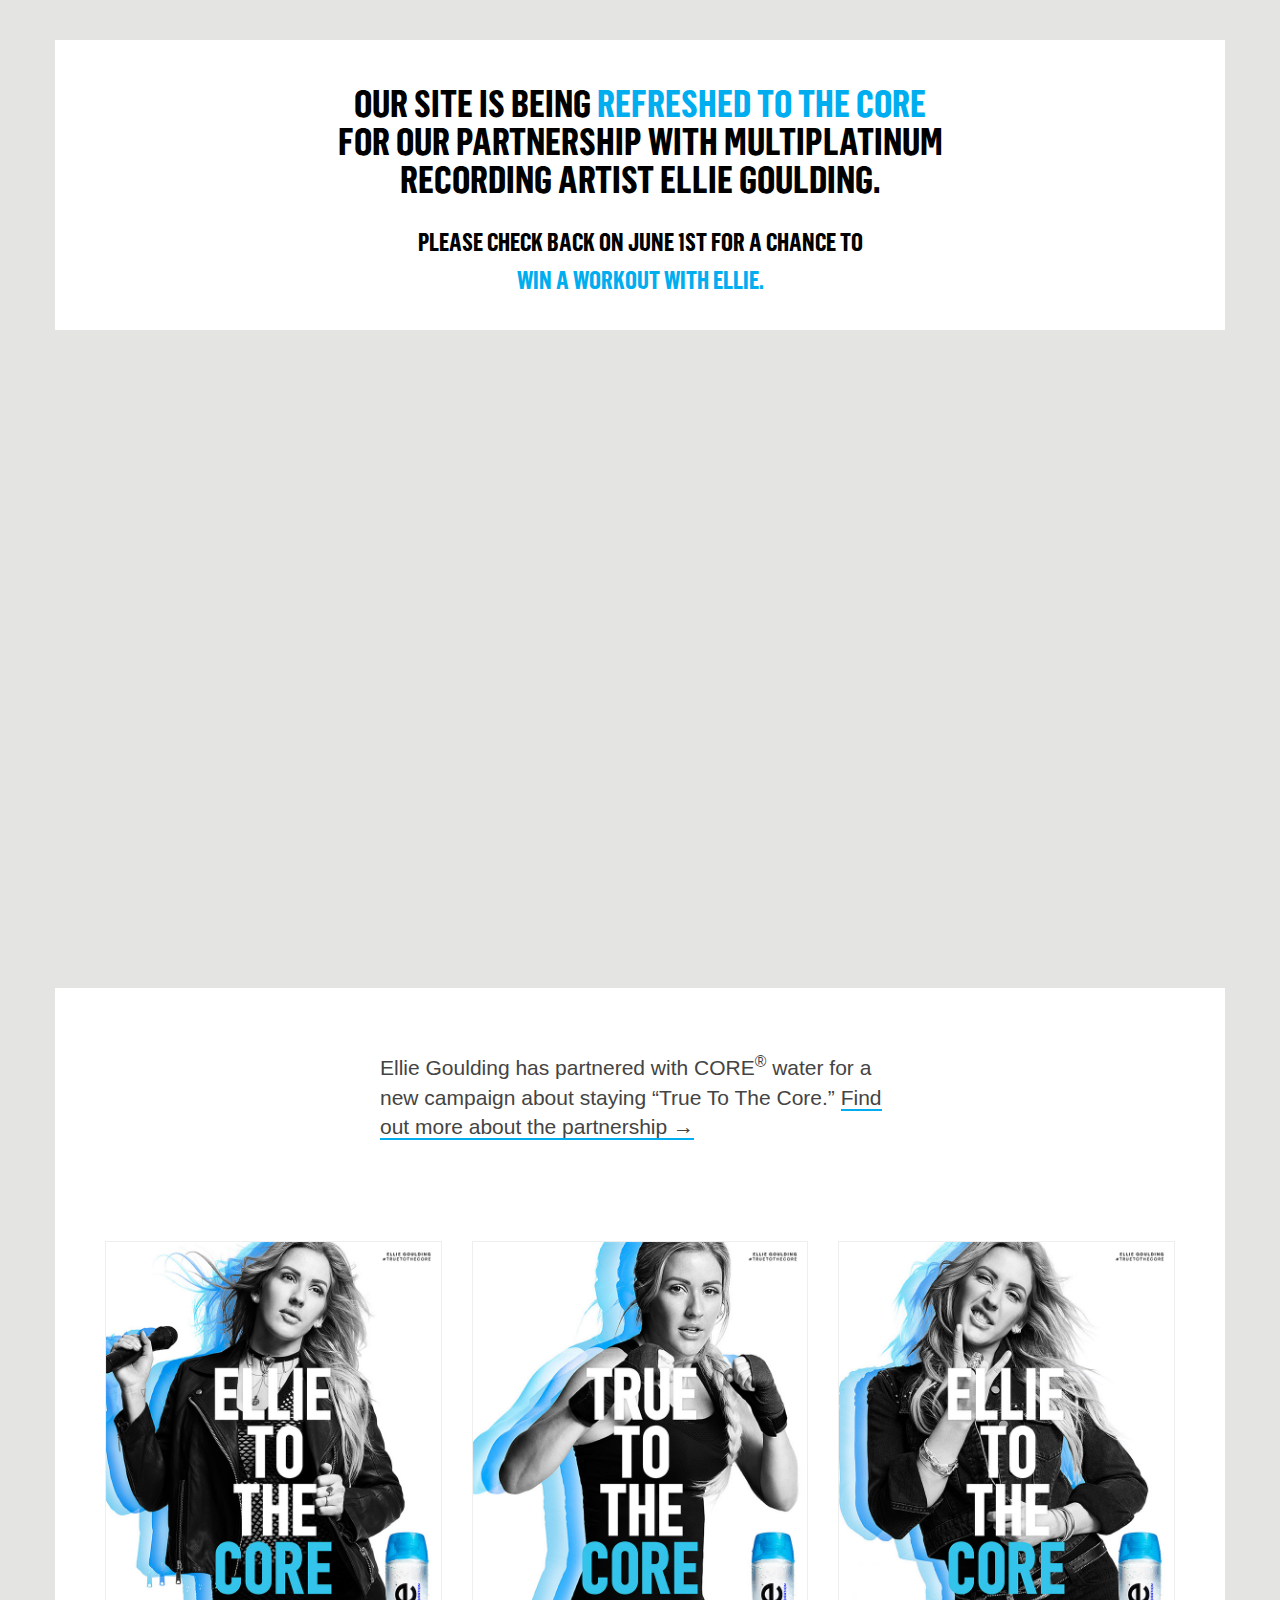
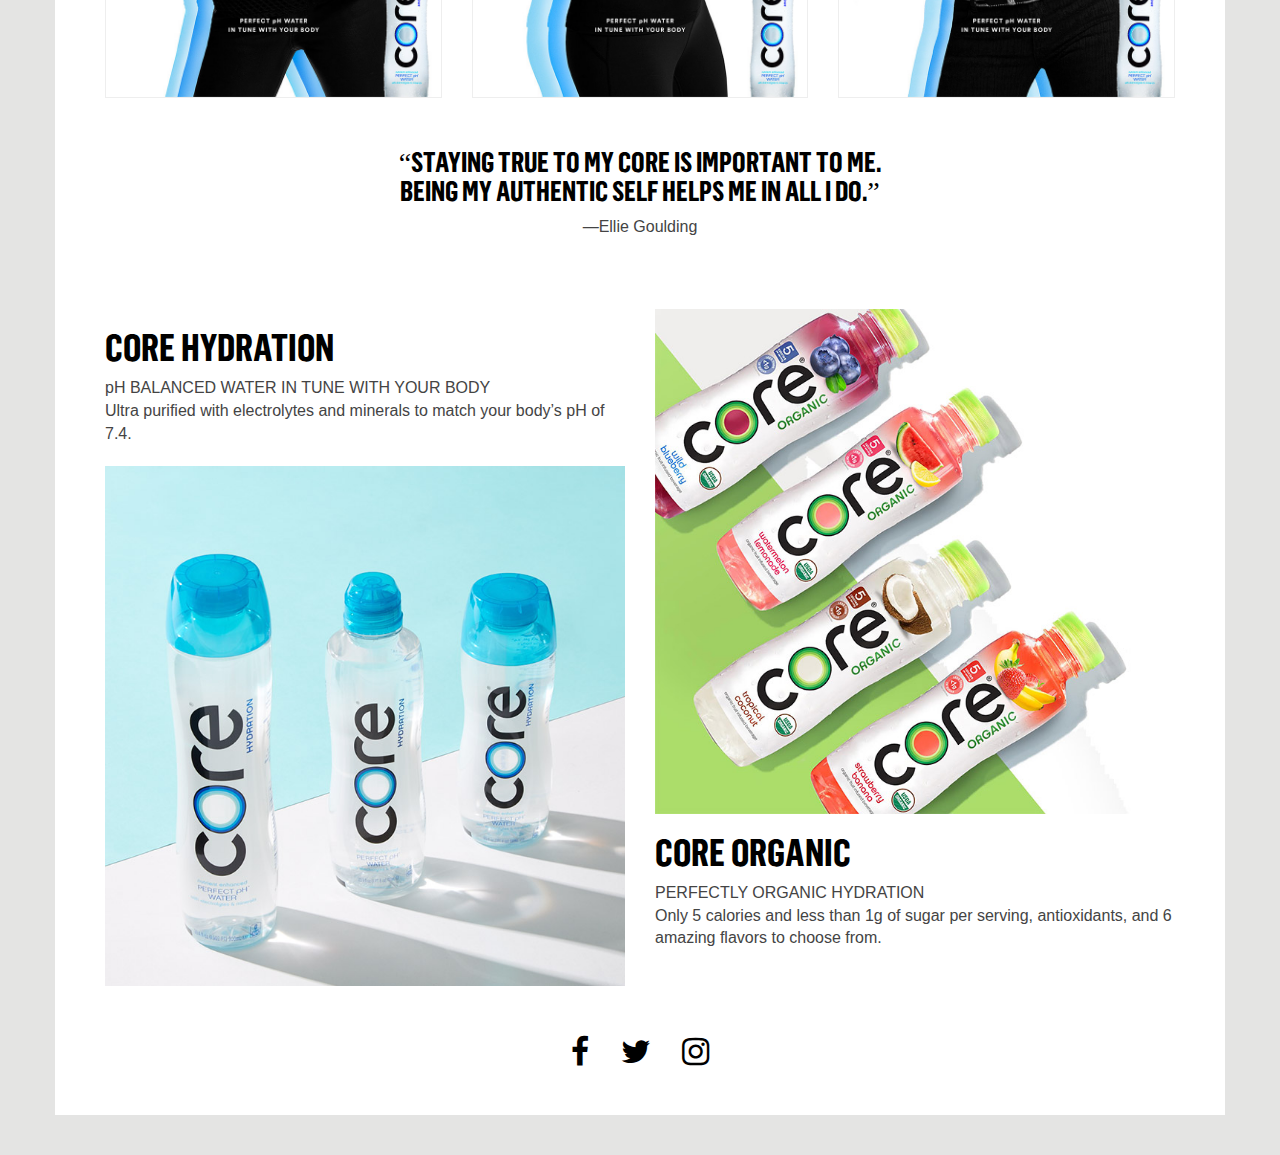
<file: index.html>
<!doctype html>
<!--[if lt IE 7]>      <html class="no-js lt-ie9 lt-ie8 lt-ie7" lang=""> <![endif]-->
<!--[if IE 7]>         <html class="no-js lt-ie9 lt-ie8" lang=""> <![endif]-->
<!--[if IE 8]>         <html class="no-js lt-ie9" lang=""> <![endif]-->
<!--[if gt IE 8]><!--> <html class="no-js" lang=""> <!--<![endif]-->
    <head>
        <meta charset="utf-8">
        <meta http-equiv="X-UA-Compatible" content="IE=edge,chrome=1">
        <title>Core Hydration | Be true to your core</title>
        <meta property="og:locale" content="en_US" />
        <meta property="og:type" content="website">
        <meta property="og:site_name" content="Core Hydration">
        <meta property="og:title" content="Core Hydration | Be true to your core">
        <meta property="og:url" content="http://core-hydration.com">
        <meta property="og:description" content="Stay True To The Core with Ellie Goulding and Core Hydration. #truetothecore">
        <meta property="og:image" content="http://core-hydration.com/img/facebook-ellie-goulding.jpg">

        <meta name="twitter:card" content="summary_large_image">
        <meta name="twitter:site" content="@COREdrinks">
        <meta name="twitter:creator" content="@COREdrinks">
        <meta name="twitter:title" content="Core Hydration | Be true to your core">
        <meta name="twitter:description" content="Stay True To The Core with Ellie Goulding and Core Hydration. #truetothecore">
        <meta name="twitter:image" content="http://core-hydration.com/img/twitter-ellie-goulding.jpg">
        
        <meta name="viewport" content="width=device-width, initial-scale=1">
        <link rel="apple-touch-icon" href="apple-touch-icon.png">

        <link rel="stylesheet" href="css/bootstrap.min.css">
        <link href="https://maxcdn.bootstrapcdn.com/font-awesome/4.7.0/css/font-awesome.min.css" rel="stylesheet" integrity="sha384-wvfXpqpZZVQGK6TAh5PVlGOfQNHSoD2xbE+QkPxCAFlNEevoEH3Sl0sibVcOQVnN" crossorigin="anonymous">
        <style>
            body {
                padding-top: 40px;
                padding-bottom: 40px;
            }
        </style>
        <!-- <link rel="stylesheet" href="css/bootstrap-theme.min.css"> -->
        <link rel="stylesheet" href="css/main.css">
        <link rel="stylesheet" href="css/style.css">

        
    </head>
    <body>
        <!--[if lt IE 8]>
            <p class="browserupgrade">You are using an <strong>outdated</strong> browser. Please <a href="http://browsehappy.com/">upgrade your browser</a> to improve your experience.</p>
        <![endif]-->
    

    <div class="container homepage-section">
      <div class="row">
        <div class="col-lg-12">
          
          <h2 class="text-center">
            Our site is being <span class="core-blue" style="white-space: nowrap;">refreshed to the core</span><br>
            for our partnership with multiplatinum<br>
            recording artist Ellie Goulding.
          </h2>

          <h2 class="text-center">
            <small class="text-center">
              Please check back on June 1st for a chance to<br>
              <span class="core-blue">win a workout with Ellie.</span>
            </small>
          </h2>

        </div>
      </div>
    </div>

    <div class="container">
      <div class="row">
        <div class="col-lg-12" style="padding: 0;">
          <div class="embed-responsive embed-responsive-16by9">
            <iframe class="embed-responsive-item"  src="https://player.vimeo.com/video/213576514?color=00d1fe&title=0&byline=0&portrait=0" width="640" height="360" frameborder="0" webkitallowfullscreen mozallowfullscreen allowfullscreen></iframe>
          </div>

        </div>
      </div>
    </div>

    <div class="container homepage-section">
      <div class="row">
        <div class="col-md-6 col-md-offset-3">
          <p class="lead homepage-body">
            Ellie Goulding has partnered with CORE<sup>&#174;</sup> water for a new campaign about staying “True To The Core.” <a href="http://people.com/style/ellie-goulding-no-shower-after-boxing/" target="_blank" onclick="return trackOutboundLink('http://people.com/style/ellie-goulding-no-shower-after-boxing/', true)">Find out more about the partnership &#8594;</a>
          </p>
        </div>
      </div>
    </div>

    <div class="container homepage-section">

      <div class="row">
        <div class="col-xs-4 col-sm-4 col-md-4">
          <img class="img-responsive bordered" src="img/TrueToCore-01.jpg" />
        </div>
        <div class="col-xs-4 col-sm-4 col-md-4">
          <img class="img-responsive bordered" src="img/TrueToCore-02.jpg" />
       </div>
        <div class="col-xs-4 col-sm-4 col-md-4">
          <img class="img-responsive bordered" src="img/TrueToCore-03.jpg" />
        </div>
      </div>

    </div>


    <div class="container homepage-section">
      <div class="row">
        <div class="col-sm-10 col-sm-offset-1 col-md-8 col-md-offset-2 ">
          <h3 class="text-center">
            <span class="curly-quote">&#8220;</span>STAYING TRUE TO MY CORE IS <span style="white-space: nowrap;">IMPORTANT TO ME.</span><br>BEING MY AUTHENTIC SELF HELPS <span style="white-space: nowrap;">ME IN ALL I DO.<span class="curly-quote">&#8221;</span></span>
          </h3>

          <p class="text-center">
            &#8212;Ellie Goulding
          </p>
        </div>
      </div>
    </div>

    <div class="container homepage-section">
      <div class="row">
        <div class="col-md-6">
          <div class="row">
            <div class="col-xs-12">
              <h2>
                Core Hydration
              </h2>
              <p>
                pH BALANCED WATER IN TUNE WITH YOUR BODY<br> Ultra purified with electrolytes and minerals to match your body’s pH of 7.4.
              </p>

              <img class="img-responsive" src="img/core-hydration.jpg" />
            </div>
          </div>
        </div>

        <div class="col-md-6">
          
          <div class="row reorder-xs">

              <div class="col-xs-12 col-sm-12">
                <img class="img-responsive" src="img/core-organic.jpg" />
              </div>

              <div class="col-xs-12 col-sm-12">
                <h2>
                  Core Organic
                </h2>

                <p>
                  PERFECTLY ORGANIC HYDRATION<br> Only 5 calories and less than 1g of sugar per serving, antioxidants, and 6 amazing flavors to choose from.
                </p>
              </div>

          </div>

        </div>

      </div>
    </div>

    <div class="container homepage-section">

      <p class="text-center">
        <a href="https://www.facebook.com/CoreHydration" target="_blank" style="color: #000;" class="no-style" onclick="return trackOutboundLink('https://www.facebook.com/CoreHydration', true)">
          <i class="fa fa-facebook fa-2x" aria-hidden="true"></i></a>
           &nbsp; &nbsp; &nbsp;
        <a href="https://twitter.com/COREdrinks" target="_blank" style="color: #000;" class="no-style" onclick="return trackOutboundLink('https://twitter.com/COREdrinks', true)">
          <i class="fa fa-twitter fa-2x" aria-hidden="true"></i></a>
          &nbsp; &nbsp; &nbsp;
        <a href="https://www.instagram.com/CORE/" target="_blank" style="color: #000;" class="no-style" onclick="return trackOutboundLink('https://www.instagram.com/CORE/', true)">
          <i class="fa fa-instagram fa-2x" aria-hidden="true"></i></a>

      </p>
    </div>


        <script>window.jQuery || document.write('<script src="js/vendor/jquery-1.12.0.min.js"><\/script>')</script>

        <script>
            (function(b,o,i,l,e,r){b.GoogleAnalyticsObject=l;b[l]||(b[l]=
            function(){(b[l].q=b[l].q||[]).push(arguments)});b[l].l=+new Date;
            e=o.createElement(i);r=o.getElementsByTagName(i)[0];
            e.src='//www.google-analytics.com/analytics.js';
            r.parentNode.insertBefore(e,r)}(window,document,'script','ga'));
            ga('create','UA-53712018-3','auto');ga('send','pageview');
        </script>
        <script>
        	var trackOutboundLink = function(url, isExternal) {
        		var params = {};
    			if (!isExternal) {
        			params.hitCallback = function () {
            			document.location = url;
        			}
    			}
    			ga('send', 'event', 'outbound', 'click', url, params);
    			return isExternal;
        	}
        </script>
    </body>
</html>
</file>
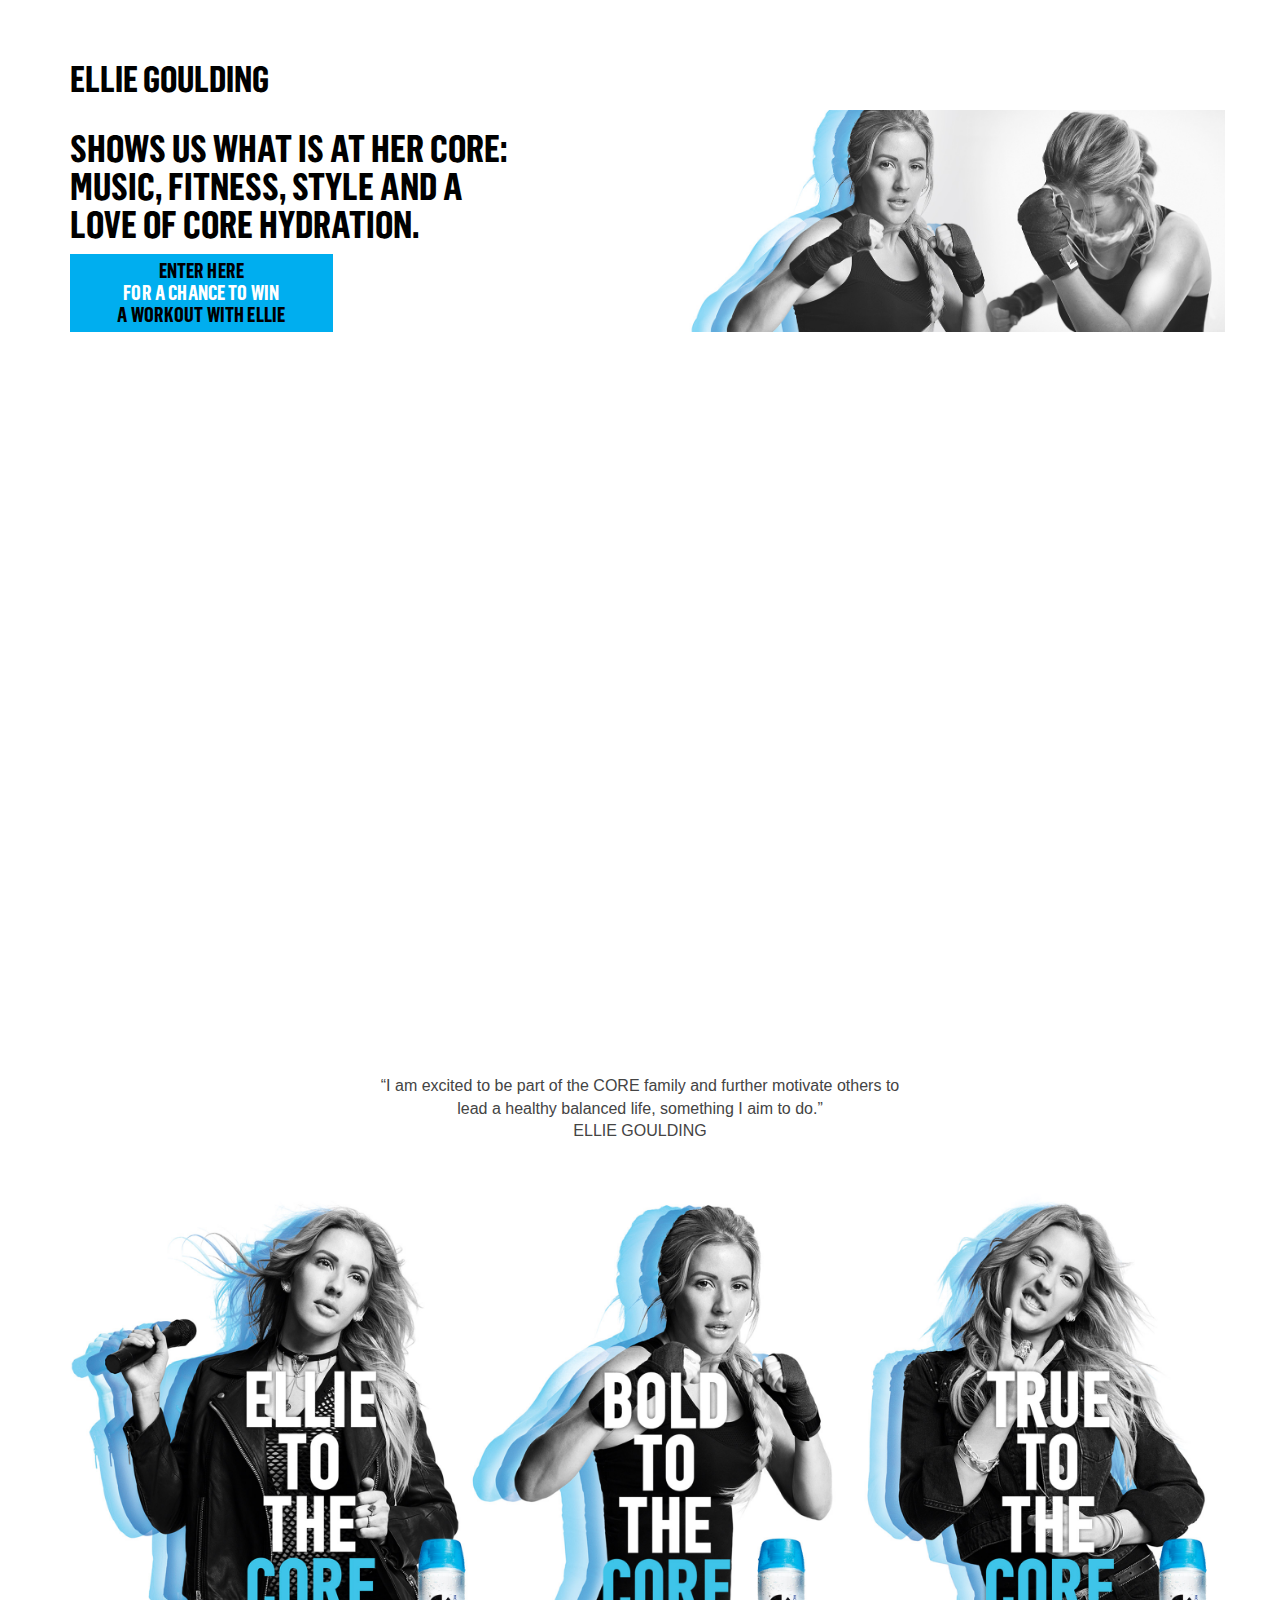
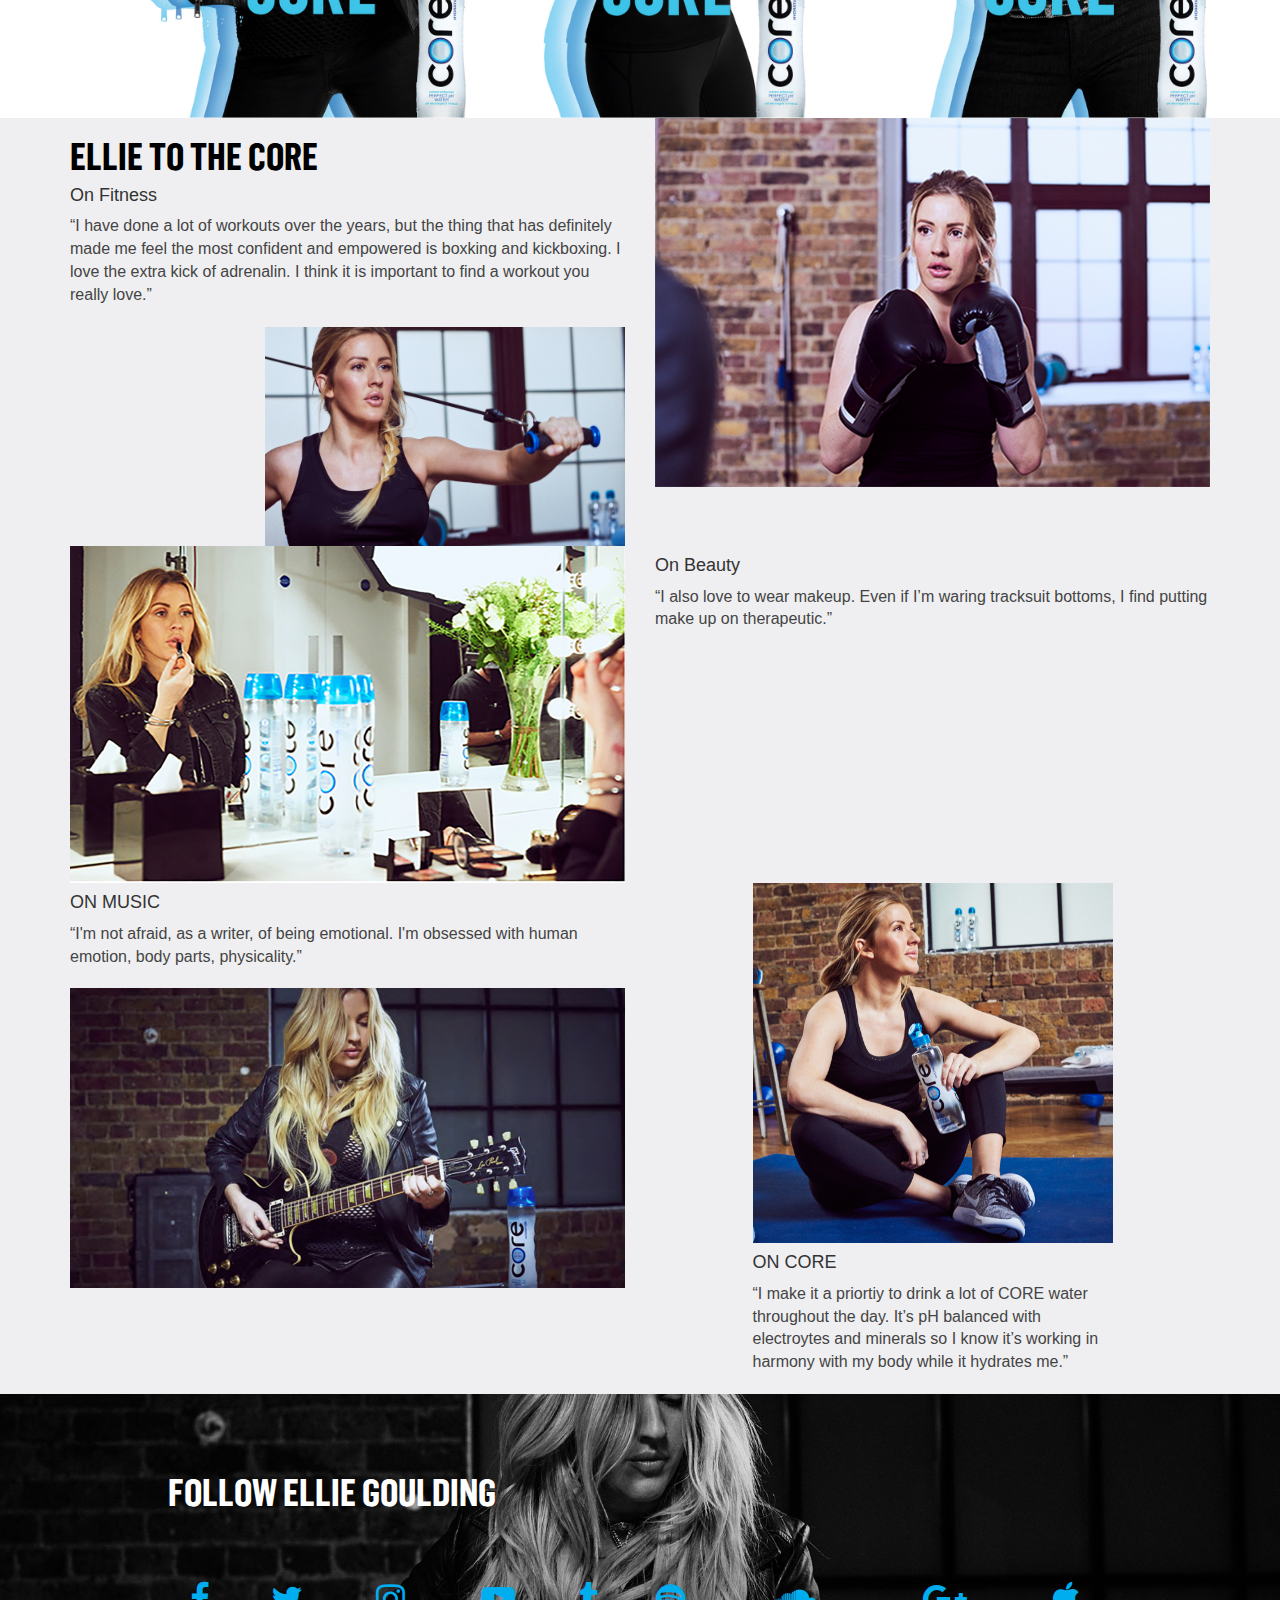
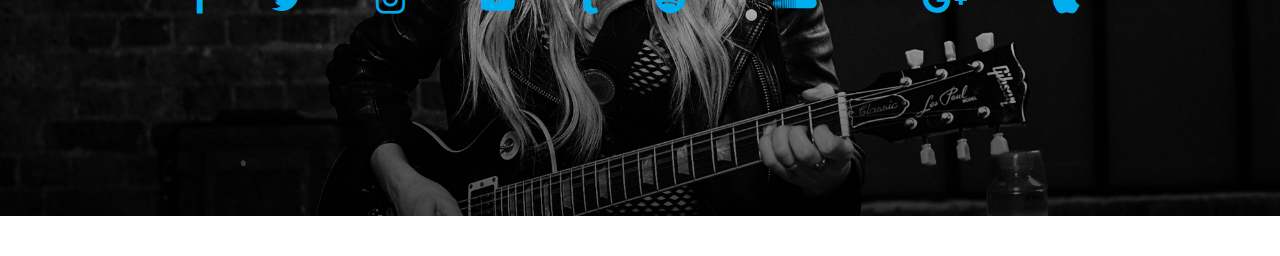
<file: ellie.html>
<!doctype html>
<!--[if lt IE 7]>      <html class="no-js lt-ie9 lt-ie8 lt-ie7" lang=""> <![endif]-->
<!--[if IE 7]>         <html class="no-js lt-ie9 lt-ie8" lang=""> <![endif]-->
<!--[if IE 8]>         <html class="no-js lt-ie9" lang=""> <![endif]-->
<!--[if gt IE 8]><!--> <html class="no-js" lang=""> <!--<![endif]-->
    <head>
        <meta charset="utf-8">
        <meta http-equiv="X-UA-Compatible" content="IE=edge,chrome=1">
        <title>Core Hydration | Be true to your core</title>
        <meta property="og:locale" content="en_US" />
        <meta property="og:type" content="website">
        <meta property="og:site_name" content="Core Hydration">
        <meta property="og:title" content="Core Hydration | Be true to your core">
        <meta property="og:url" content="http://core-hydration.com">
        <meta property="og:description" content="Stay True To The Core with Ellie Goulding and Core Hydration. #truetothecore">
        <meta property="og:image" content="http://core-hydration.com/img/facebook-ellie-goulding.jpg">

        <meta name="twitter:card" content="summary_large_image">
        <meta name="twitter:site" content="@COREdrinks">
        <meta name="twitter:creator" content="@COREdrinks">
        <meta name="twitter:title" content="Core Hydration | Be true to your core">
        <meta name="twitter:description" content="Stay True To The Core with Ellie Goulding and Core Hydration. #truetothecore">
        <meta name="twitter:image" content="http://core-hydration.com/img/twitter-ellie-goulding.jpg">
        
        <meta name="viewport" content="width=device-width, initial-scale=1">
        <link rel="apple-touch-icon" href="apple-touch-icon.png">

        <link rel="stylesheet" href="css/bootstrap.min.css">
        <link href="https://maxcdn.bootstrapcdn.com/font-awesome/4.7.0/css/font-awesome.min.css" rel="stylesheet" integrity="sha384-wvfXpqpZZVQGK6TAh5PVlGOfQNHSoD2xbE+QkPxCAFlNEevoEH3Sl0sibVcOQVnN" crossorigin="anonymous">
        <style>
            body {
                padding-top: 40px;
                padding-bottom: 40px;
            }
        </style>
        <!-- <link rel="stylesheet" href="css/bootstrap-theme.min.css"> -->
        <link rel="stylesheet" href="css/main.css">
        <link rel="stylesheet" href="css/style.css">

        
    </head>
    <body style="background-color: white;">
        <!--[if lt IE 8]>
            <p class="browserupgrade">You are using an <strong>outdated</strong> browser. Please <a href="http://browsehappy.com/">upgrade your browser</a> to improve your experience.</p>
        <![endif]-->
    

    <div class="container" style="background-color: white;">
      <div class="row">
        <div class="col-lg-12">
          
          <h1>
            <span style="white-space: nowrap;">ELLIE GOULDING</span>
          </h1>

        </div>
      </div>

      <div id="ellie_header" class="row">
        <div id="ellie_header_content"  class="col-xs-12 col-sm-6 col-md-6 col-lg-6">
          <div class="row">
            <div class="col-sm-10 col-sm-offset-1 col-md-offset-0">
              <h2>
                SHOWS US WHAT IS AT HER CORE:
                MUSIC, FITNESS, STYLE  AND A LOVE OF CORE HYDRATION.
              </h2>
            </div>
          </div>
          
          <div class="row">
            <div class="col-xs-8 col-sm-8 col-md-6 col-lg-6 col-xs-offset-2 col-sm-offset-0">
              <a href="#" class="btn contest-enter btn-block">
                <span style="color: #000;">ENTER HERE</span><br>
                FOR A CHANCE TO WIN<br>
                <span style="color: #000;">A  WORKOUT WITH ELLIE</span>
              </a>
            </div>
          </div>
          
        </div>
      </div>

    </div>

    <div class="container">
      <div class="row">
        <div class="col-lg-12" style="padding: 0;">
          <div class="embed-responsive embed-responsive-16by9">
            <iframe class="embed-responsive-item"  src="https://player.vimeo.com/video/213576514?color=00d1fe&title=0&byline=0&portrait=0" width="640" height="360" frameborder="0" webkitallowfullscreen mozallowfullscreen allowfullscreen></iframe>
          </div>

        </div>
      </div>
    </div>

    <div class="container homepage-section">
      <div class="row">
        <div class="col-md-6 col-md-offset-3">
          <p class="text-center">
            “I am excited to be part of the CORE family and further motivate others to lead a healthy balanced life, something I aim to do.”<br>
            ELLIE GOULDING
          </p>
        </div>
      </div>
    </div>

    <div class="container">

      <div class="row no-gutters">
        <div class="col-xs-12">
          <img class="img-responsive" src="img/ellie-poster.jpg" />
        </div>
        
      </div>

    </div>


    <div style="background-color: #efeff1;">
      <!-- Fitness -->
      <div class="container">
        <div class="row">
          <div class="col-sm-6">
            <div class="row">
              <div class="col-xs-10 col-sm-12 col-xs-offset-1 col-sm-offset-0">
                <h2>
                  ELLIE TO THE CORE
                </h2>
                <h4>On Fitness</h4>
                <p>
                 “I have done a lot of workouts over the years, but the thing that has definitely made me feel the most confident and empowered is boxking and kickboxing. I love the extra kick of adrenalin. I think it is important to find a workout you really love.”
                </p>

                <div class="row">
                  <div class="col-xs-12 col-sm-9 col-md-8 col-sm-offset-3 col-md-offset-4">
                    <img class="img-responsive" src="img/ellie-fitness@2x.jpg" />
                  </div>
                </div>
                
              </div>
            </div>
          </div>

          <div class="col-sm-6">
            
            <div class="row">

                <div class="col-xs-10 col-sm-12 col-xs-offset-1 col-sm-offset-0">
                  <img class="img-responsive" src="img/ellie-boxing@2x.jpg" />
                </div>

            </div>

          </div>

        </div>
      </div>
      <!-- END Fitness -->

      <!-- Beauty -->
      <div class="container">
        <div class="row">

          <div class="col-sm-6 col-sm-push-6">
            <div class="row">
              <div class="col-xs-10 col-sm-12 col-xs-offset-1 col-sm-offset-0">
                
                <h4>On Beauty</h4>
                <p>
                  “I also love to wear makeup. Even if I’m waring tracksuit bottoms, I find putting make up on therapeutic.”
                </p>
                
              </div>
            </div>
          </div>

          <div class="col-sm-6 col-sm-pull-6">
            <div class="row">

                <div class="col-xs-10 col-sm-12 col-xs-offset-1 col-sm-offset-0">
                  <img class="img-responsive" src="img/ellie-beauty@2x.jpg" />
                </div>

            </div>
          </div>

        </div>
      </div>
      <!-- END Beauty -->

      <!-- Music & CORE -->
      <div class="container">
        <div class="row">

          <div class="col-sm-6">
            <div class="row">
              <div class="col-xs-10 col-sm-12 col-xs-offset-1 col-sm-offset-0">
                
                <h4>ON MUSIC</h4>
                <p>
                  “I'm not afraid, as a writer, of being emotional. I'm obsessed 
with human emotion, body parts, physicality.”
                </p>
                
                <img class="img-responsive" src="img/ellie-music@2x.jpg" />
              </div>
            </div>
          </div>

          <div class="col-sm-6">
            <div class="row">

                <div class="col-xs-10 col-sm-9 col-md-8 col-xs-offset-1 col-sm-offset-1 col-md-offset-2">

                  <div class="row reorder-xs">

                    <div class="col-sm-12">
                      <img class="img-responsive" src="img/ellie-core@2x.jpg" />
                    </div>

                    <div class="col-sm-12">
                      <h4>ON CORE</h4>
                      <p>
                        “I make it a priortiy to drink a lot of CORE water throughout the day. It’s pH balanced with electroytes and minerals so I know it’s working in harmony with my body while it hydrates me.”
                      </p>
                    </div>

                  </div>

                </div>

            </div>
          </div>

        </div>
      </div>
      <!-- END Music & CORE -->

    </div>


    <!-- Follow Ellie -->
    <div id="ellie_follow_bg">

      <div class="container">
        <div class="row">
          <div class="col-sm-10 col-sm-offset-1">
            <h2 style="color: white;">
                FOLLOW ELLIE GOULDING
            </h2>
          </div>
        </div>

        <div class="row">
          <div class="col-sm-10 col-sm-offset-1 text-center">
            <ul>
              <li>
                <i class="fa fa-facebook" aria-hidden="true"></i>
              </li>
              <li>
                <i class="fa fa-twitter" aria-hidden="true"></i>
              </li>
              <li>
                <i class="fa fa-instagram" aria-hidden="true"></i>
              </li>
              <li>
                <i class="fa fa-youtube-play" aria-hidden="true"></i>
              </li>
              <li>
                <i class="fa fa-tumblr" aria-hidden="true"></i>
              </li>
              <li>
                <i class="fa fa-spotify" aria-hidden="true"></i>
              </li>
              <li>
                <i class="fa fa-soundcloud" aria-hidden="true"></i>
              </li>
              <li>
                <i class="fa fa-google-plus" aria-hidden="true"></i>
              </li>
              <li>
                <i class="fa fa-apple" aria-hidden="true"></i>
              </li>
            </ul>
      
            
          </div>
        </div>

      </div>

    </div>

    <!-- END Follow Ellie -->



        <script>window.jQuery || document.write('<script src="js/vendor/jquery-1.12.0.min.js"><\/script>')</script>

        <script>
            (function(b,o,i,l,e,r){b.GoogleAnalyticsObject=l;b[l]||(b[l]=
            function(){(b[l].q=b[l].q||[]).push(arguments)});b[l].l=+new Date;
            e=o.createElement(i);r=o.getElementsByTagName(i)[0];
            e.src='//www.google-analytics.com/analytics.js';
            r.parentNode.insertBefore(e,r)}(window,document,'script','ga'));
            ga('create','UA-53712018-3','auto');ga('send','pageview');
        </script>
        <script>
        	var trackOutboundLink = function(url, isExternal) {
        		var params = {};
    			if (!isExternal) {
        			params.hitCallback = function () {
            			document.location = url;
        			}
    			}
    			ga('send', 'event', 'outbound', 'click', url, params);
    			return isExternal;
        	}
        </script>
    </body>
</html>
</file>
<file: css/main.css>
/* ==========================================================================
   Author's custom styles
   ========================================================================== */
</file>
<file: css/style.css>
@font-face {
    font-family: flamaBold;
    src: url(../fonts/FlamaCondensed-Bold.otf);
}

body {
	background-color: #E4E4E3;
}

p {
	font-size: 16px;
	margin-bottom: 20px;
	color: #444;
}

h1, h2, h3 {
	font-family: flamaBold;
	color: #000;
}

h2 {
	font-size: 38px;
	line-height: 1;
	text-transform: uppercase;
}

h2 small {
	color: #000;
}

h3 {
	font-size: 28px;
	line-height: 1;
	margin-top: 0;
	text-transform: uppercase;
}

.container.homepage-section {
	background-color: #fff;
	padding: 25px 50px;
}

.lead.homepage-body {
	margin: 40px 0 50px;
	font-weight: 500;
}

.core-blue {
	color: #00aeef;
}

img.bordered {
	border: 1px solid #eee;
}

.curly-quote {
	font-family: Georgia;
}

a, a:link, a:focus, a:active, a:visited {
	text-decoration:none;
	border-bottom:2px solid #00aeef;
	color:#444;
}
a:hover {
	border-bottom:2px solid #19468d;
	color:#19468d;
}
a.no-style {
	border-bottom:none;
}
















/* NEW ELLIE STYLES*/

#ellie_header {
	background-image: url('../img/hero-header-ellie.jpg');
	background-repeat: no-repeat;
	background-size: contain;
	background-position: right;
	margin-bottom: 60px;
}

#ellie_header_content {
	background-color: rgba(255,255,255,0);
}

.btn.contest-enter {
	background-color: #00aeef;
	border: none;
	border-radius: 0;
	font-family: flamaBold;
	color: #fff;
	font-size: 20px;
    letter-spacing: 0.015rem;
    line-height: 1.1;
}

#ellie_follow_bg {
	background-image: url('../img/ellie-follow@2x.jpg');
	background-repeat: no-repeat;
	background-size: cover;
	background-position: top center;
	padding: 60px 0 140px;
}

#ellie_follow_bg i {
	color: #00aeef;
	font-size: 34px;
}

#ellie_follow_bg ul {
	padding: 0;
	margin: 60px auto;
	display:table;
    width:100%;
}

#ellie_follow_bg ul li {
	display:table-cell;
	list-style: none;
	margin: 30px 28px;
}


@media (max-width: 575px) {
	#ellie_header_content {
		background-color: rgba(255,255,255,0.5);
		text-align: center;
	}

	.row.reorder-xs {
		-webkit-transform: rotate(180deg);
		-moz-transform: rotate(180deg);
		-ms-transform: rotate(180deg);
		-o-transform: rotate(180deg);
		transform: rotate(180deg);

		direction: rtl;
	}

	.row.reorder-xs > [class*="col-"] {
		-webkit-transform: rotate(-180deg);
		-moz-transform: rotate(-180deg);
		-ms-transform: rotate(-180deg);
		-o-transform: rotate(-180deg);
		transform: rotate(-180deg);

		direction: ltr;
	}

	#ellie_follow_bg {
		padding: 20px 0 80px;
		text-align: center;
	}

	#ellie_follow_bg ul {
		display:inline;
	}

	#ellie_follow_bg ul li {
		list-style: none;
		display: inline;
		margin: 30px 16px;
	}

	#ellie_follow_bg i {
		font-size: 28px;
		margin: 10px auto;
	}
}

@media (min-width: 576px) and (max-width: 767px) {
	#ellie_header_content {
		background-color: rgba(255,255,255,0.5);
		text-align: center;
	}

	.row.reorder-xs {
		-webkit-transform: rotate(180deg);
		-moz-transform: rotate(180deg);
		-ms-transform: rotate(180deg);
		-o-transform: rotate(180deg);
		transform: rotate(180deg);

		direction: rtl;
	}

	.row.reorder-xs > [class*="col-"] {
		-webkit-transform: rotate(-180deg);
		-moz-transform: rotate(-180deg);
		-ms-transform: rotate(-180deg);
		-o-transform: rotate(-180deg);
		transform: rotate(-180deg);

		direction: ltr;
	}

	#ellie_follow_bg {
		text-align: center;
	}
}


/* END NEW ELLIE STYLES */
</file>
